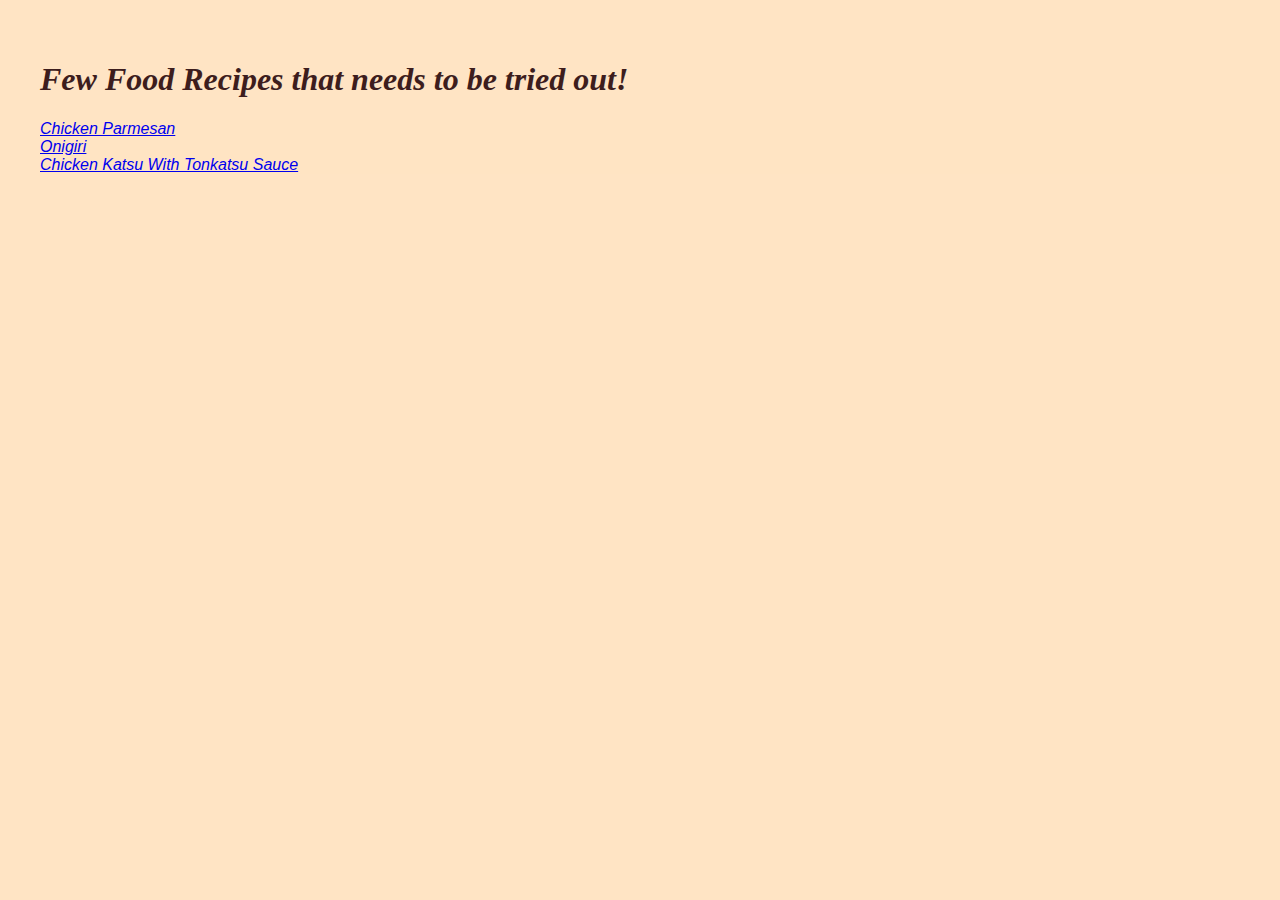
<file: index.html>
<!DOCTYPE html>   <!--DOCTYPE's purpose is to tell which version of HTML should rendered by browser. This format is for HTML5 -->
<html lang="en">
    <head> 
        <meta charset="utf-8">  <!-- The Charset Meta Element -->
        <!-- it ensures that the webpage will display 
        special symbols and characters from different languages correctly in the browser. -->
        <meta http-equiv="X-UA-Compatible" content="IE=edge">
        <meta name="viewport" content="width=device-width, initial-scale=1.0">
        <title>Food Recipes</title>
        <link rel="stylesheet" href="style.css">
    </head>
    <body>
        <div class="main">
            <h1>Few Food Recipes that needs to be tried out!</h1>
            <!-- <p>wait &60strong&62 makes character <strong>bold</strong>
                and &60em&62 makes character <em>italics</em>
                </p> -->
            <div class="link">
                <a href="./recipes/chicken-parmesan.html"><u>Chicken Parmesan</u></a><br>
                <a href="./recipes/onigiri.html"><u>Onigiri</u></a><br>
                <a href="./recipes/chicken-katsu.html"><u>Chicken Katsu With Tonkatsu Sauce</u></a>
            </div>
        </div>
    </body>
</html>
</file>
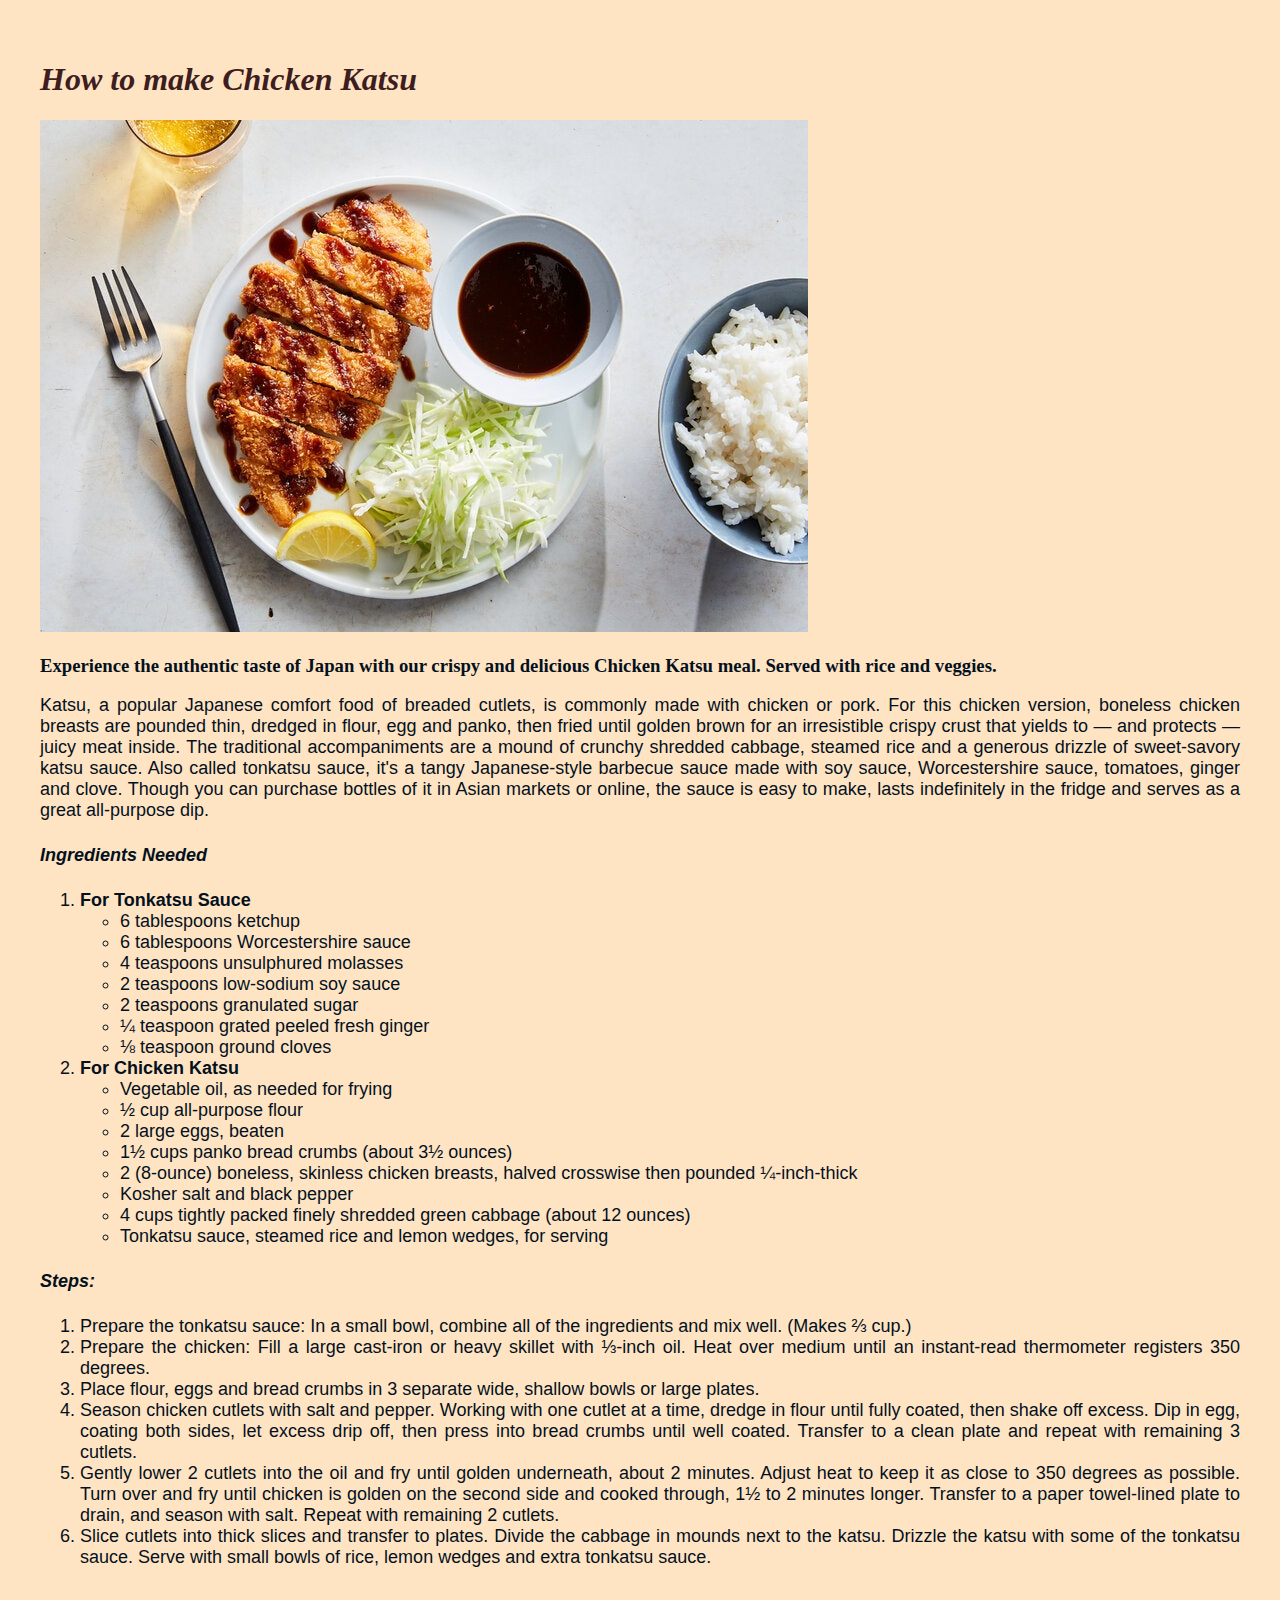
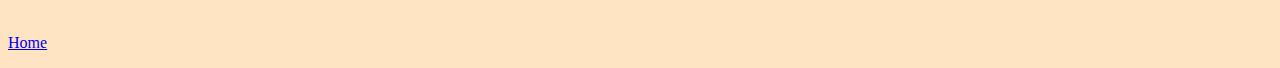
<file: recipes/chicken-katsu.html>
<!DOCTYPE html>
<html lang="en">
    <head>
        <meta charset="UTF-8">
        <meta http-equiv="X-UA-Compatible" content="IE=edge">
        <meta name="viewport" content="width=device-width, initial-scale=1.0">
        <title>Chicken Katsu</title>
        <link rel="stylesheet" href="../style.css">
    </head>
    <body>
        <div class="main">
            <h1>How to make Chicken Katsu</h1>
            <img src="../img/chicken-katsu.jpg" alt="chicken-katsu">
            <h3>Experience the authentic taste of Japan with our crispy and delicious Chicken Katsu meal. Served with rice and veggies.</h3>
            
            <div class="explanation">
                <p>
                    Katsu, a popular Japanese comfort food of breaded cutlets, is commonly made with chicken or pork. 
                    For this chicken version, boneless chicken breasts are pounded thin, dredged in flour, egg and panko, 
                    then fried until golden brown for an irresistible crispy crust that yields to — and protects — juicy 
                    meat inside. The traditional accompaniments are a mound of crunchy shredded cabbage, steamed rice and 
                    a generous drizzle of sweet-savory katsu sauce. Also called tonkatsu sauce, it's a tangy 
                    Japanese-style barbecue sauce made with soy sauce, Worcestershire sauce, tomatoes, ginger and clove. 
                    Though you can purchase bottles of it in Asian markets or online, the sauce is easy to make, 
                    lasts indefinitely in the fridge and serves as a great all-purpose dip.
                </p>
                <h4><strong>Ingredients Needed</strong></h4>
                    <ol>
                        <li><strong>For Tonkatsu Sauce</strong></li>
                        <ul>
                            <li>6 tablespoons ketchup</li>
                            <li>6 tablespoons Worcestershire sauce</li>
                            <li>4 teaspoons unsulphured molasses</li>
                            <li>2 teaspoons low-sodium soy sauce</li>
                            <li>2 teaspoons granulated sugar</li>
                            <li>¼ teaspoon grated peeled fresh ginger</li>
                            <li>⅛ teaspoon ground cloves</li>
                        </ul>
                        <li><strong>For Chicken Katsu</strong></li>
                            <ul>
                                <li>Vegetable oil, as needed for frying</li>
                                <li>½ cup all-purpose flour</li>
                                <li>2 large eggs, beaten</li>
                                <li>1½ cups panko bread crumbs (about 3½ ounces)</li>
                                <li>2 (8-ounce) boneless, skinless chicken breasts, halved crosswise then pounded ¼-inch-thick</li>
                                <li>Kosher salt and black pepper</li>
                                <li>4 cups tightly packed finely shredded green cabbage (about 12 ounces)</li>
                                <li>Tonkatsu sauce, steamed rice and lemon wedges, for serving</li>
                            </ul>
                    </ol>

                    <h4><strong>Steps:</strong></h4>
                    <ol>
                        <li>Prepare the tonkatsu sauce: In a small bowl, combine all of the ingredients and mix well. (Makes ⅔ cup.)</li>
                        <li>Prepare the chicken: Fill a large cast-iron or heavy skillet with ⅓-inch oil. Heat over medium until an instant-read thermometer registers 350 degrees.</li>
                        <li>Place flour, eggs and bread crumbs in 3 separate wide, shallow bowls or large plates.</li>
                        <li>Season chicken cutlets with salt and pepper. Working with one cutlet at a time, dredge in flour until fully coated, then shake off excess. Dip in egg, coating both sides, let excess drip off, then press into bread crumbs until well coated. Transfer to a clean plate and repeat with remaining 3 cutlets.</li>
                        <li>Gently lower 2 cutlets into the oil and fry until golden underneath, about 2 minutes. Adjust heat to keep it as close to 350 degrees as possible. Turn over and fry until chicken is golden on the second side and cooked through, 1½ to 2 minutes longer. Transfer to a paper towel-lined plate to drain, and season with salt. Repeat with remaining 2 cutlets.</li>
                        <li>Slice cutlets into thick slices and transfer to plates. Divide the cabbage in mounds next to the katsu. Drizzle the katsu with some of the tonkatsu sauce. Serve with small bowls of rice, lemon wedges and extra tonkatsu sauce.</li>
                    </ol>
            </div>
        </div>
        <p style="font-size:16px"><u><a href="../index.html">Home</a></u></p>
    </body>
</html>
</file>
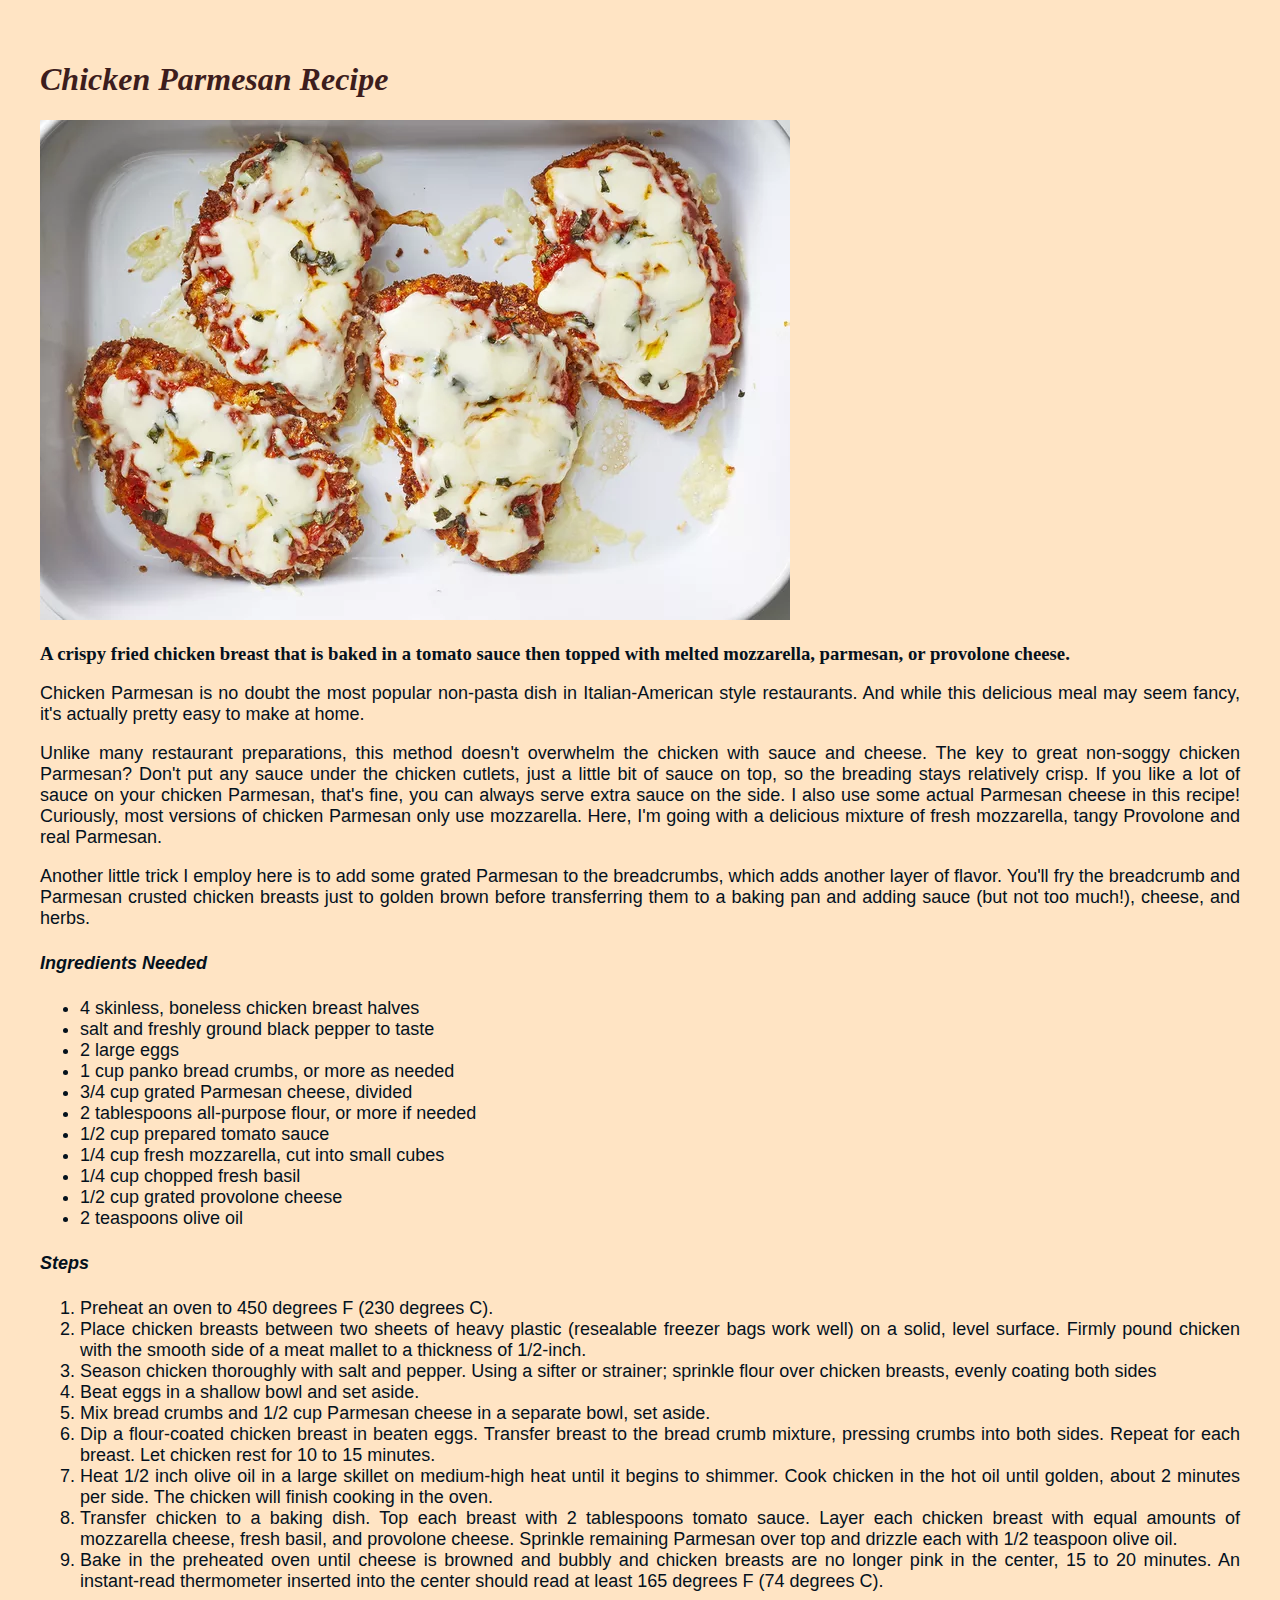
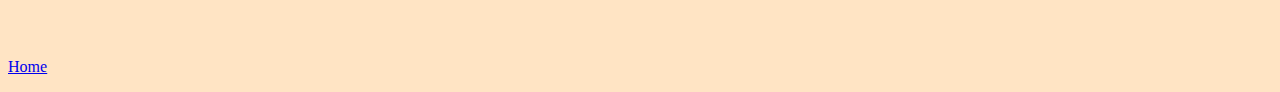
<file: recipes/chicken-parmesan.html>
<!DOCTYPE html>
<html lang="en">
    <head>
        <meta charset="UTF-8">
        <meta http-equiv="X-UA-Compatible" content="IE=edge">
        <meta name="viewport" content="width=device-width, initial-scale=1.0">
        <title>Chicken Parmesan</title>
        <link rel="stylesheet" href="../style.css">
    </head>
    <body>
        <div class="main">
            <h1>Chicken Parmesan Recipe</h1>
            <img src="../img/chicken-parmesan.jpg" alt="chicken-parmesan">
                <h3>A crispy fried chicken breast that is baked in a tomato sauce then topped with melted 
                    mozzarella, parmesan, or provolone cheese.</h3>
                
                <div class="explanation">
                    <p>
                        Chicken Parmesan is no doubt the most popular non-pasta dish in Italian-American style 
                        restaurants. And while this delicious meal may seem fancy, it's actually pretty easy to 
                        make at home.
                    </p>
                    <p>
                        Unlike many restaurant preparations, this method doesn't overwhelm the chicken with sauce and cheese. 
                        The key to great non-soggy chicken Parmesan? Don't put any sauce under the chicken cutlets, just a 
                        little bit of sauce on top, so the breading stays relatively crisp. If you like a lot of sauce on your 
                        chicken Parmesan, that's fine, you can always serve extra sauce on the side. I also use some actual 
                        Parmesan cheese in this recipe! Curiously, most versions of chicken Parmesan only use mozzarella. 
                        Here, I'm going with a delicious mixture of fresh mozzarella, tangy Provolone and real Parmesan.
                    </p>
                    <p>
                        Another little trick I employ here is to add some grated Parmesan to the breadcrumbs, which adds another 
                        layer of flavor. You'll fry the breadcrumb and Parmesan crusted chicken breasts just to golden brown 
                        before transferring them to a baking pan and adding sauce (but not too much!), cheese, and herbs.
                    </p>

                <h4>Ingredients Needed</h4>
                    <ul>
                        <li>4 skinless, boneless chicken breast halves</li>
                        <li>salt and freshly ground black pepper to taste</li>
                        <li>2 large eggs</li>
                        <li>1 cup panko bread crumbs, or more as needed</li>
                        <li>3/4 cup grated Parmesan cheese, divided</li>
                        <li>2 tablespoons all-purpose flour, or more if needed</li>
                        <li>1/2 cup prepared tomato sauce</li>
                        <li>1/4 cup fresh mozzarella, cut into small cubes</li>
                        <li>1/4 cup chopped fresh basil</li>
                        <li>1/2 cup grated provolone cheese</li>
                        <li>2 teaspoons olive oil</li>
                    </ul>
                <h4>Steps</h4>    
                    <ol>
                        <li>Preheat an oven to 450 degrees F (230 degrees C).</li>
                        <li>Place chicken breasts between two sheets of heavy plastic (resealable freezer bags work well) on a solid, level surface. Firmly pound chicken with the smooth side of a meat mallet to a thickness of 1/2-inch.</li>
                        <li>Season chicken thoroughly with salt and pepper. Using a sifter or strainer; sprinkle flour over chicken breasts, evenly coating both sides</li>
                        <li>Beat eggs in a shallow bowl and set aside.</li>
                        <li>Mix bread crumbs and 1/2 cup Parmesan cheese in a separate bowl, set aside.</li>
                        <li>Dip a flour-coated chicken breast in beaten eggs. Transfer breast to the bread crumb mixture, pressing crumbs into both sides. Repeat for each breast. Let chicken rest for 10 to 15 minutes.</li>
                        <li>Heat 1/2 inch olive oil in a large skillet on medium-high heat until it begins to shimmer. Cook chicken in the hot oil until golden, about 2 minutes per side. The chicken will finish cooking in the oven.</li>
                        <li>Transfer chicken to a baking dish. Top each breast with 2 tablespoons tomato sauce. Layer each chicken breast with equal amounts of mozzarella cheese, fresh basil, and provolone cheese. Sprinkle remaining Parmesan over top and drizzle each with 1/2 teaspoon olive oil.</li>
                        <li>Bake in the preheated oven until cheese is browned and bubbly and chicken breasts are no longer pink in the center, 15 to 20 minutes. An instant-read thermometer inserted into the center should read at least 165 degrees F (74 degrees C).</li>
                    </ol>
            </div>
        </div>
        <p style="font-size:16px"><u><a href="../index.html">Home</a></u></p>
    </body>
</html>
</file>
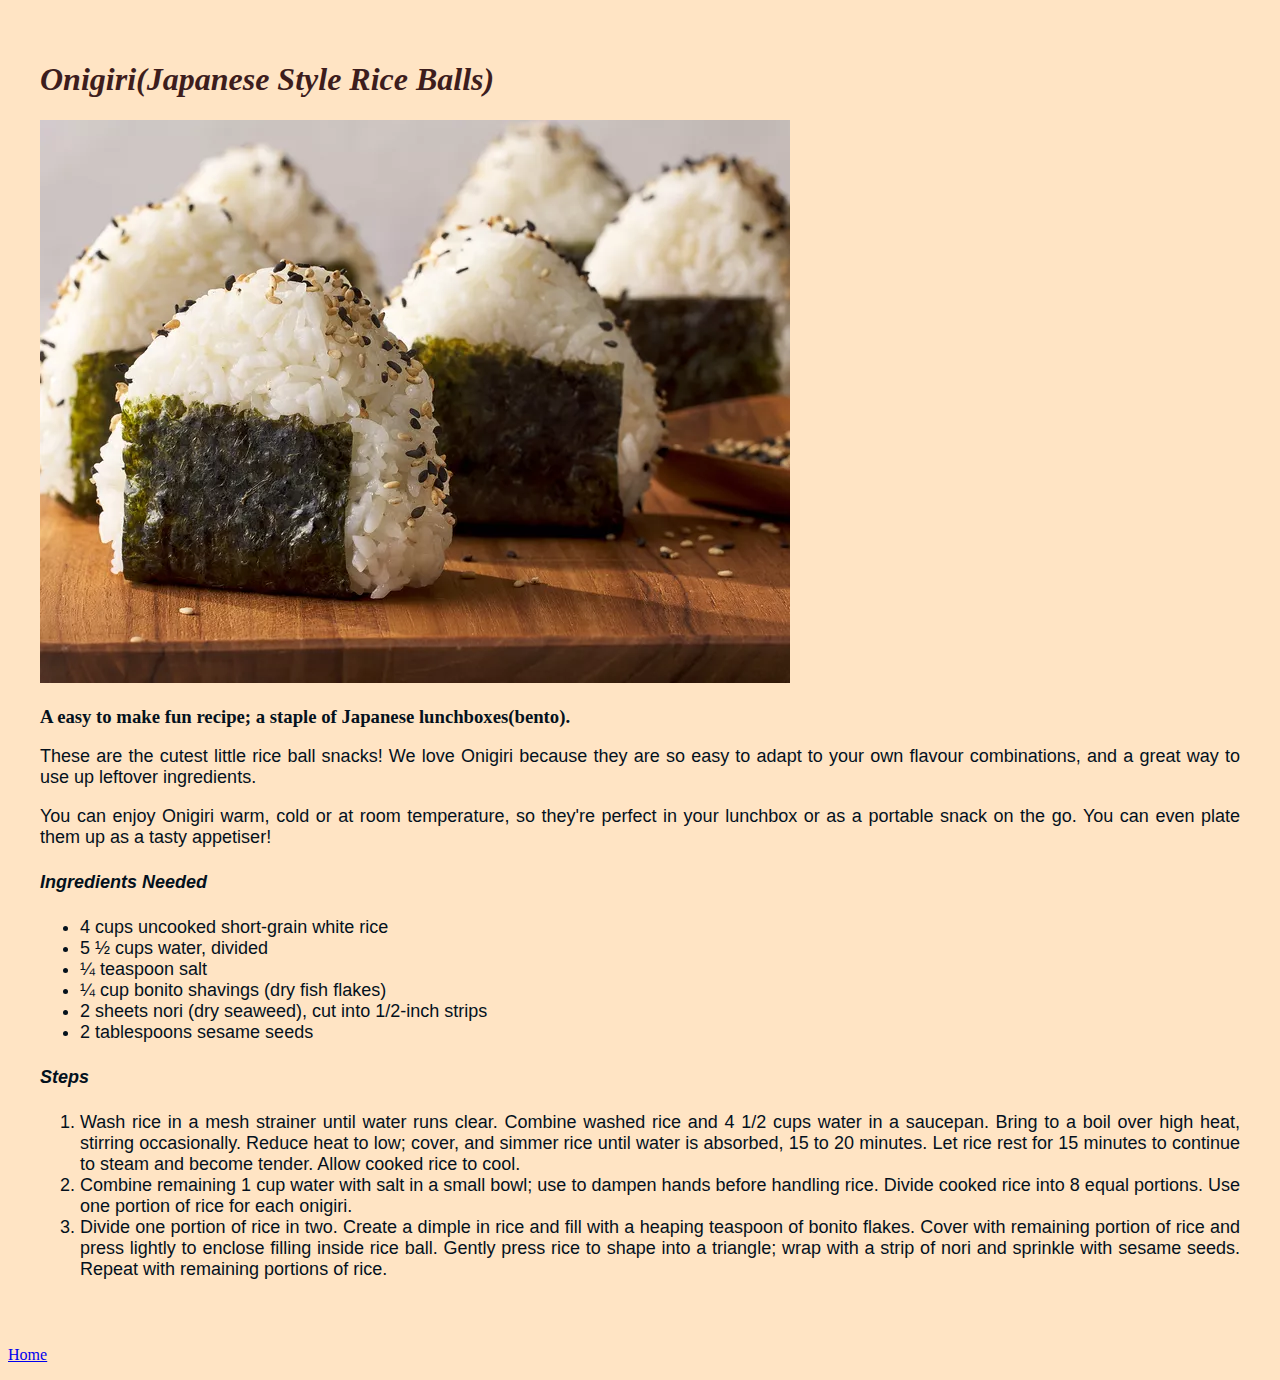
<file: recipes/onigiri.html>
<!DOCTYPE html>
<html lang="en">
    <head>
        <meta charset="UTF-8">
        <meta http-equiv="X-UA-Compatible" content="IE=edge">
        <meta name="viewport" content="width=device-width, initial-scale=1.0">
        <title>Onigiri</title>
        <link rel="stylesheet" href="../style.css">
    </head>
    <body>
        <div class="main">
            <h1>Onigiri(Japanese Style Rice Balls)</h1>
            <img src="../img/onigiri.jpg" alt="onigiri">
            <h3>A easy to make fun recipe; a staple of Japanese lunchboxes(bento).</h3>

            <div class="explanation">
                <p>
                    These are the cutest little rice ball snacks! We love Onigiri because they are so easy to adapt to your own flavour combinations, and a great way to use up leftover ingredients.
                </p>
                <p>
                You can enjoy Onigiri warm, cold or at room temperature, so they're perfect in your lunchbox or as a portable snack on the go. You can even plate them up as a tasty appetiser!
                </p>
                <h4>Ingredients Needed</h4>
                    <ul>
                        <li>4 cups uncooked short-grain white rice</li>
                        <li>5 ½ cups water, divided</li>
                        <li>¼ teaspoon salt</li>
                        <li>¼ cup bonito shavings (dry fish flakes)</li>
                        <li>2 sheets nori (dry seaweed), cut into 1/2-inch strips</li>
                        <li>2 tablespoons sesame seeds</li>
                    </ul>
                <h4>Steps</h4>
                    <ol>
                        <li>Wash rice in a mesh strainer until water runs clear. Combine washed rice and 4 1/2 cups water in a saucepan. Bring to a boil over high heat, stirring occasionally. Reduce heat to low; cover, and simmer rice until water is absorbed, 15 to 20 minutes. Let rice rest for 15 minutes to continue to steam and become tender. Allow cooked rice to cool.</li>
                        <li>Combine remaining 1 cup water with salt in a small bowl; use to dampen hands before handling rice. Divide cooked rice into 8 equal portions. Use one portion of rice for each onigiri.                </li>
                        <li>Divide one portion of rice in two. Create a dimple in rice and fill with a heaping teaspoon of bonito flakes. Cover with remaining portion of rice and press lightly to enclose filling inside rice ball. Gently press rice to shape into a triangle; wrap with a strip of nori and sprinkle with sesame seeds. Repeat with remaining portions of rice.</li>
                    </ol>
            </div>
        </div>
        <p style="font-size:16px"><u><a href="../index.html">Home</a></u></p>
    </body>
</html>
</file>
<file: style.css>
body{
    background-color: rgb(255, 228, 196);
}
.main{
    text-align: justify;
    padding: 32px;
}



h1{
    font-family:Georgia, 'Times New Roman', Times, serif;  
    color: rgb(61, 29, 29);
    font-weight:bold;
    font-style:italic;
}

.link{
    font-style: italic;
    font-weight: 500;
    background-color: rgb(255, 228, 196,0.2);
    font-family: Arial, Helvetica, sans-serif;
}

h3{
    font-weight: 800;
    color:rgb(4, 17, 29);
}

.explanation{
    font-size: 18px;
    font-family: Arial, Helvetica, sans-serif;
    color: rgb(4, 17, 29);
}

h4{
    font-weight: 800;
    font-style: italic;
}
</file>
